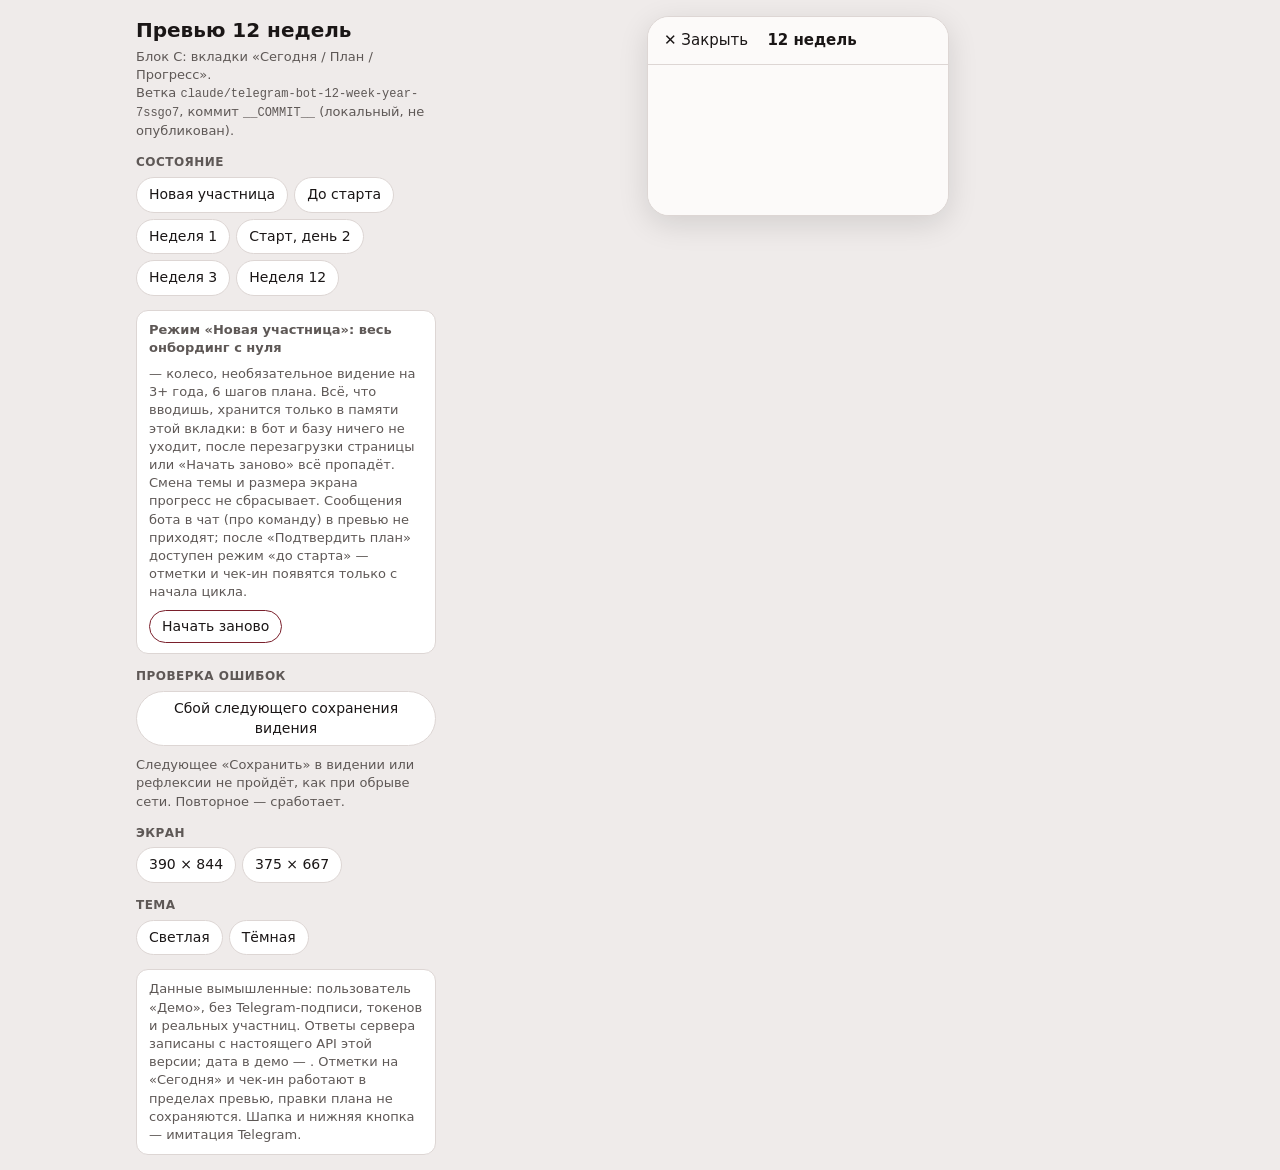
<file: tools/preview/host.html>
<!doctype html>
<html lang="ru">
<head>
<meta charset="utf-8">
<meta name="viewport" content="width=device-width, initial-scale=1">
<title>Превью 12 недель</title>
<style>
:root {
  --bg: #EFEBEA; --panel: #FFFFFF; --text: #1A1616; --hint: #5E5856; --line: #DDD6D4;
  --accent: #7A1F2B; --on-accent: #FFFFFF; --tg-head: #FCFAF9; --tg-bar: #FCFAF9; --scrim: rgba(20,14,15,.45);
  color-scheme: light;
}
@media (prefers-color-scheme: dark) {
  :root:not([data-theme="light"]) {
    --bg: #0F0C0D; --panel: #1C1718; --text: #F3EEEE; --hint: #B3AAA9; --line: #3A3233;
    --accent: #8E2433; --on-accent: #FFFFFF; --tg-head: #1C1718; --tg-bar: #1C1718; --scrim: rgba(0,0,0,.6);
    color-scheme: dark;
  }
}
:root[data-theme="dark"] {
  --bg: #0F0C0D; --panel: #1C1718; --text: #F3EEEE; --hint: #B3AAA9; --line: #3A3233;
  --accent: #8E2433; --on-accent: #FFFFFF; --tg-head: #1C1718; --tg-bar: #1C1718; --scrim: rgba(0,0,0,.6);
  color-scheme: dark;
}
* { box-sizing: border-box; }
body { margin: 0; background: var(--bg); color: var(--text); font: 15px/1.4 system-ui, -apple-system, "Segoe UI", Roboto, sans-serif; }
.wrap { max-width: 1040px; margin: 0 auto; padding: 16px; display: grid; gap: 16px; grid-template-columns: 1fr; }
@media (min-width: 860px) { .wrap { grid-template-columns: 300px 1fr; align-items: start; } }
.side { display: grid; gap: 14px; }
h1 { font-size: 20px; margin: 0; }
.meta { color: var(--hint); font-size: 13px; margin: 4px 0 0; }
.meta code { font-size: 12px; overflow-wrap: anywhere; }
fieldset { border: 0; padding: 0; margin: 0; display: grid; gap: 6px; }
legend { font-size: 12px; font-weight: 600; text-transform: uppercase; letter-spacing: .04em; color: var(--hint); margin-bottom: 6px; padding: 0; }
.seg { display: flex; flex-wrap: wrap; gap: 6px; }
.seg button { border: 1px solid var(--line); background: var(--panel); color: var(--text); font: inherit; font-size: 14px; padding: 7px 12px; border-radius: 999px; cursor: pointer; }
.seg button[aria-pressed="true"] { background: var(--accent); color: var(--on-accent); border-color: var(--accent); }
.seg button:focus-visible, .tg-head button:focus-visible, .tg-main:focus-visible, .dlg button:focus-visible { outline: 2px solid var(--accent); outline-offset: 2px; }
.warn-note { border-color: var(--accent); color: var(--text); display: grid; gap: 8px; }
.warn-note button { justify-self: start; border: 1px solid var(--accent); background: var(--panel); color: var(--text); font: inherit; font-size: 14px; padding: 6px 12px; border-radius: 999px; cursor: pointer; }
.toggle { justify-self: start; border: 1px solid var(--line); background: var(--panel); color: var(--text); font: inherit; font-size: 14px; padding: 7px 12px; border-radius: 999px; cursor: pointer; }
.toggle[aria-pressed="true"] { border-color: var(--accent); box-shadow: inset 0 0 0 1px var(--accent); }
.toggle[aria-pressed="true"]::before { content: "● "; color: var(--accent); }
.note { font-size: 13px; color: var(--hint); background: var(--panel); border: 1px solid var(--line); border-radius: 12px; padding: 10px 12px; margin: 0; }
.stage { display: flex; justify-content: center; }
.phone { width: min(var(--w), 100%); height: var(--h); display: flex; flex-direction: column; background: var(--tg-bar);
  border: 1px solid var(--line); border-radius: 22px; overflow: hidden; box-shadow: 0 8px 30px rgba(0,0,0,.12); position: relative; }
.tg-head { height: 48px; flex: none; display: flex; align-items: center; gap: 8px; padding: 0 8px; background: var(--tg-head); border-bottom: 1px solid var(--line); }
.tg-head button { border: 0; background: none; color: var(--text); font: inherit; font-size: 15px; padding: 6px 8px; border-radius: 8px; cursor: pointer; min-width: 72px; text-align: left; }
.tg-head b { flex: 1; text-align: center; font-size: 15px; }
.tg-head span { min-width: 72px; }
iframe { flex: 1; width: 100%; border: 0; display: block; background: var(--tg-bar); }
.tg-bar { flex: none; padding: 8px 12px 12px; background: var(--tg-bar); border-top: 1px solid var(--line); }
.tg-main { width: 100%; height: 48px; border: 0; border-radius: 12px; color: #fff; font: 600 16px system-ui, sans-serif; cursor: pointer; }
.tg-main[aria-disabled="true"] { cursor: not-allowed; }
.cap { text-align: center; color: var(--hint); font-size: 12px; margin-top: 8px; }
.dlg { position: absolute; inset: 0; background: var(--scrim); display: grid; place-items: center; padding: 24px; z-index: 5; }
.dlg[hidden] { display: none; }
.dlg div { background: var(--panel); color: var(--text); border-radius: 14px; padding: 18px; max-width: 300px; display: grid; gap: 14px; }
.dlg p { margin: 0; }
.dlg nav { display: flex; justify-content: flex-end; gap: 8px; }
.dlg button { border: 0; background: none; color: var(--accent); font: 600 15px system-ui, sans-serif; padding: 6px 10px; cursor: pointer; border-radius: 8px; }
:root[data-theme="dark"] .dlg button { color: #E07A89; }
@media (prefers-color-scheme: dark) { :root:not([data-theme="light"]) .dlg button { color: #E07A89; } }
</style>
</head>
<body>
<div class="wrap">
  <section class="side" aria-label="Настройки превью">
    <div>
      <h1>Превью 12 недель</h1>
      <p class="meta">Блок C: вкладки «Сегодня / План / Прогресс».<br>
        Ветка <code>claude/telegram-bot-12-week-year-7ssgo7</code>, коммит <code>__COMMIT__</code> (локальный, не опубликован).</p>
    </div>
    <fieldset><legend>Состояние</legend><div class="seg" id="modes">
      <button data-mode="new">Новая участница</button><button data-mode="before">До старта</button><button data-mode="first">Неделя 1</button><button data-mode="day2">Старт, день 2</button><button data-mode="mid">Неделя 3</button><button data-mode="w12">Неделя 12</button>
    </div></fieldset>
    <div class="note warn-note" id="new-note" hidden>
      <b>Режим «Новая участница»: весь онбординг с нуля</b> — колесо, необязательное видение на 3+ года, 6 шагов плана. Всё, что вводишь, хранится только в памяти этой вкладки:
      в бот и базу ничего не уходит, после перезагрузки страницы или «Начать заново» всё пропадёт. Смена темы и размера
      экрана прогресс не сбрасывает. Сообщения бота в чат (про команду) в превью не приходят; после «Подтвердить план»
      доступен режим «до старта» — отметки и чек-ин появятся только с начала цикла.
      <button type="button" id="reset-new">Начать заново</button>
    </div>
    <fieldset><legend>Проверка ошибок</legend>
      <button type="button" class="toggle" id="fail-vision" aria-pressed="false">Сбой следующего сохранения видения</button>
      <p class="meta" id="fail-vision-note">Следующее «Сохранить» в видении или рефлексии не пройдёт, как при обрыве сети. Повторное — сработает.</p>
    </fieldset>
    <fieldset><legend>Экран</legend><div class="seg" id="sizes">
      <button data-size="390x844">390 × 844</button><button data-size="375x667">375 × 667</button>
    </div></fieldset>
    <fieldset><legend>Тема</legend><div class="seg" id="themes">
      <button data-theme="light">Светлая</button><button data-theme="dark">Тёмная</button>
    </div></fieldset>
    <p class="note">Данные вымышленные: пользователь «Демо», без Telegram-подписи, токенов и реальных участниц. Ответы сервера записаны с настоящего API этой версии; дата в демо — <span id="demo-date"></span>. Отметки на «Сегодня» и чек-ин работают в пределах превью, правки плана не сохраняются. Шапка и нижняя кнопка — имитация Telegram.</p>
  </section>
  <section class="stage" aria-label="Mini App">
    <div>
      <div class="phone" id="phone">
        <div class="tg-head"><button id="tg-back" type="button">✕ Закрыть</button><b>12 недель</b><span></span></div>
        <iframe id="app" title="Mini App 12 недель"></iframe>
        <div class="tg-bar" id="tg-bar" hidden><button class="tg-main" id="tg-main" type="button"></button></div>
        <div class="dlg" id="dlg" hidden role="dialog" aria-modal="true"><div><p id="dlg-text"></p><nav><button id="dlg-no" type="button">Отмена</button><button id="dlg-ok" type="button">OK</button></nav></div></div>
      </div>
      <p class="cap" id="cap"></p>
    </div>
  </section>
</div>
<script>__BACKEND__</script>
<script>
const DATA = __DATA__;
const $ = (s) => document.querySelector(s);
const MODE_NAMES = { new: 'Новая участница', before: 'До старта', first: 'Неделя 1', mid: 'Неделя 3', w12: 'Неделя 12', day2: 'Старт, день 2 (06.10)' };
let failVision = false;
function setFailVision(on, consumed) {
  failVision = on;
  $('#fail-vision').setAttribute('aria-pressed', String(on));
  $('#fail-vision-note').textContent = on
    ? 'Включено: следующее «Сохранить» в видении или рефлексии не пройдёт, как при обрыве сети. Повторное — сработает.'
    : consumed ? 'Сбой сымитирован. Текст должен остаться на экране — нажми «Сохранить» ещё раз.'
    : 'Следующее «Сохранить» в видении или рефлексии не пройдёт, как при обрыве сети. Повторное — сработает.';
}
const freshBackend = () => { window.__demoNew = new DemoBackend({ today: DATA.today, cohortStart: DATA.cohort }); };
freshBackend();
const store = { get(k, d) { try { return localStorage.getItem('pv12.' + k) || d; } catch (_) { return d; } },
                set(k, v) { try { localStorage.setItem('pv12.' + k, v); } catch (_) {} } };
const sysDark = window.matchMedia && matchMedia('(prefers-color-scheme: dark)').matches;
const cfg = { mode: store.get('mode', 'mid'), size: store.get('size', '390x844'), theme: store.get('theme', sysDark ? 'dark' : 'light') };
$('#demo-date').textContent = new Date(DATA.today + 'T12:00').toLocaleDateString('ru-RU', { day: 'numeric', month: 'long', year: "numeric", weekday: "long" }).replace(/ г\.$/, "");
let backVisible = false, dlgCb = null;
window.__tgHost = {
  main(s) {
    const bar = $('#tg-bar'), b = $('#tg-main');
    bar.hidden = !s.visible;
    b.textContent = s.progress ? '…' : s.text;
    b.style.background = s.color || (cfg.theme === 'dark' ? '#8E2433' : '#7A1F2B');
    b.setAttribute('aria-disabled', String(!s.active));
  },
  consumeVisionFailure() { if (!failVision) return false; setFailVision(false, true); return true; },
  back(v) { backVisible = v; $('#tg-back').textContent = v ? '‹ Назад' : '✕ Закрыть'; },
  alert(m, cb) { openDlg(m, false, cb ? () => cb() : null); },
  confirm(m, cb) { openDlg(m, true, cb); },
};
function openDlg(text, confirm, cb) {
  dlgCb = cb; $('#dlg-text').textContent = text; $('#dlg-no').hidden = !confirm; $('#dlg').hidden = false; $('#dlg-ok').focus();
}
function closeDlg(ok) { $('#dlg').hidden = true; const cb = dlgCb; dlgCb = null; if (cb) cb(ok); }
$('#dlg-ok').onclick = () => closeDlg(true);
$('#dlg-no').onclick = () => closeDlg(false);
$('#tg-main').onclick = () => { const w = $('#app').contentWindow; if (w && w.__demoMain) w.__demoMain(); };
$('#tg-back').onclick = () => {
  if (backVisible) { const w = $('#app').contentWindow; if (w && w.__demoBack) w.__demoBack(); }
  else window.__tgHost.alert('В Telegram здесь Mini App закроется.');
};
function load() {
  document.documentElement.dataset.theme = cfg.theme;
  const [w, h] = cfg.size.split('x').map(Number);
  const phone = $('#phone');
  // высота окна Telegram = экран минус его шапка и нижняя кнопка; сама вебвью — iframe между ними
  phone.style.setProperty('--w', w + 'px'); phone.style.setProperty('--h', h + 'px');
  $('#cap').textContent = MODE_NAMES[cfg.mode] + ' · ' + w + ' × ' + h + ' · ' + (cfg.theme === 'dark' ? 'тёмная' : 'светлая') + ' · коммит ' + DATA.commit;
  for (const [id, k] of [['#modes', 'mode'], ['#sizes', 'size'], ['#themes', 'theme']])
    document.querySelectorAll(id + ' button').forEach(b => b.setAttribute('aria-pressed', String(b.dataset[k] === cfg[k])));
  window.__demoCfg = { mode: cfg.mode, theme: cfg.theme, fixtures: DATA.modes[cfg.mode] || {}, advice: DATA.advice };
  $('#new-note').hidden = cfg.mode !== 'new';
  window.__tgHost.main({ visible: false }); window.__tgHost.back(false); $('#dlg').hidden = true;
  $('#app').srcdoc = DATA.inner;
}
for (const [id, k] of [['#modes', 'mode'], ['#sizes', 'size'], ['#themes', 'theme']])
  $(id).addEventListener('click', (e) => { const b = e.target.closest('button'); if (!b) return; cfg[k] = b.dataset[k]; store.set(k, cfg[k]); load(); });
$('#reset-new').addEventListener('click', () => { freshBackend(); load(); });
$('#fail-vision').addEventListener('click', () => setFailVision(!failVision, false));
load();
</script>
</body>
</html>
</file>
